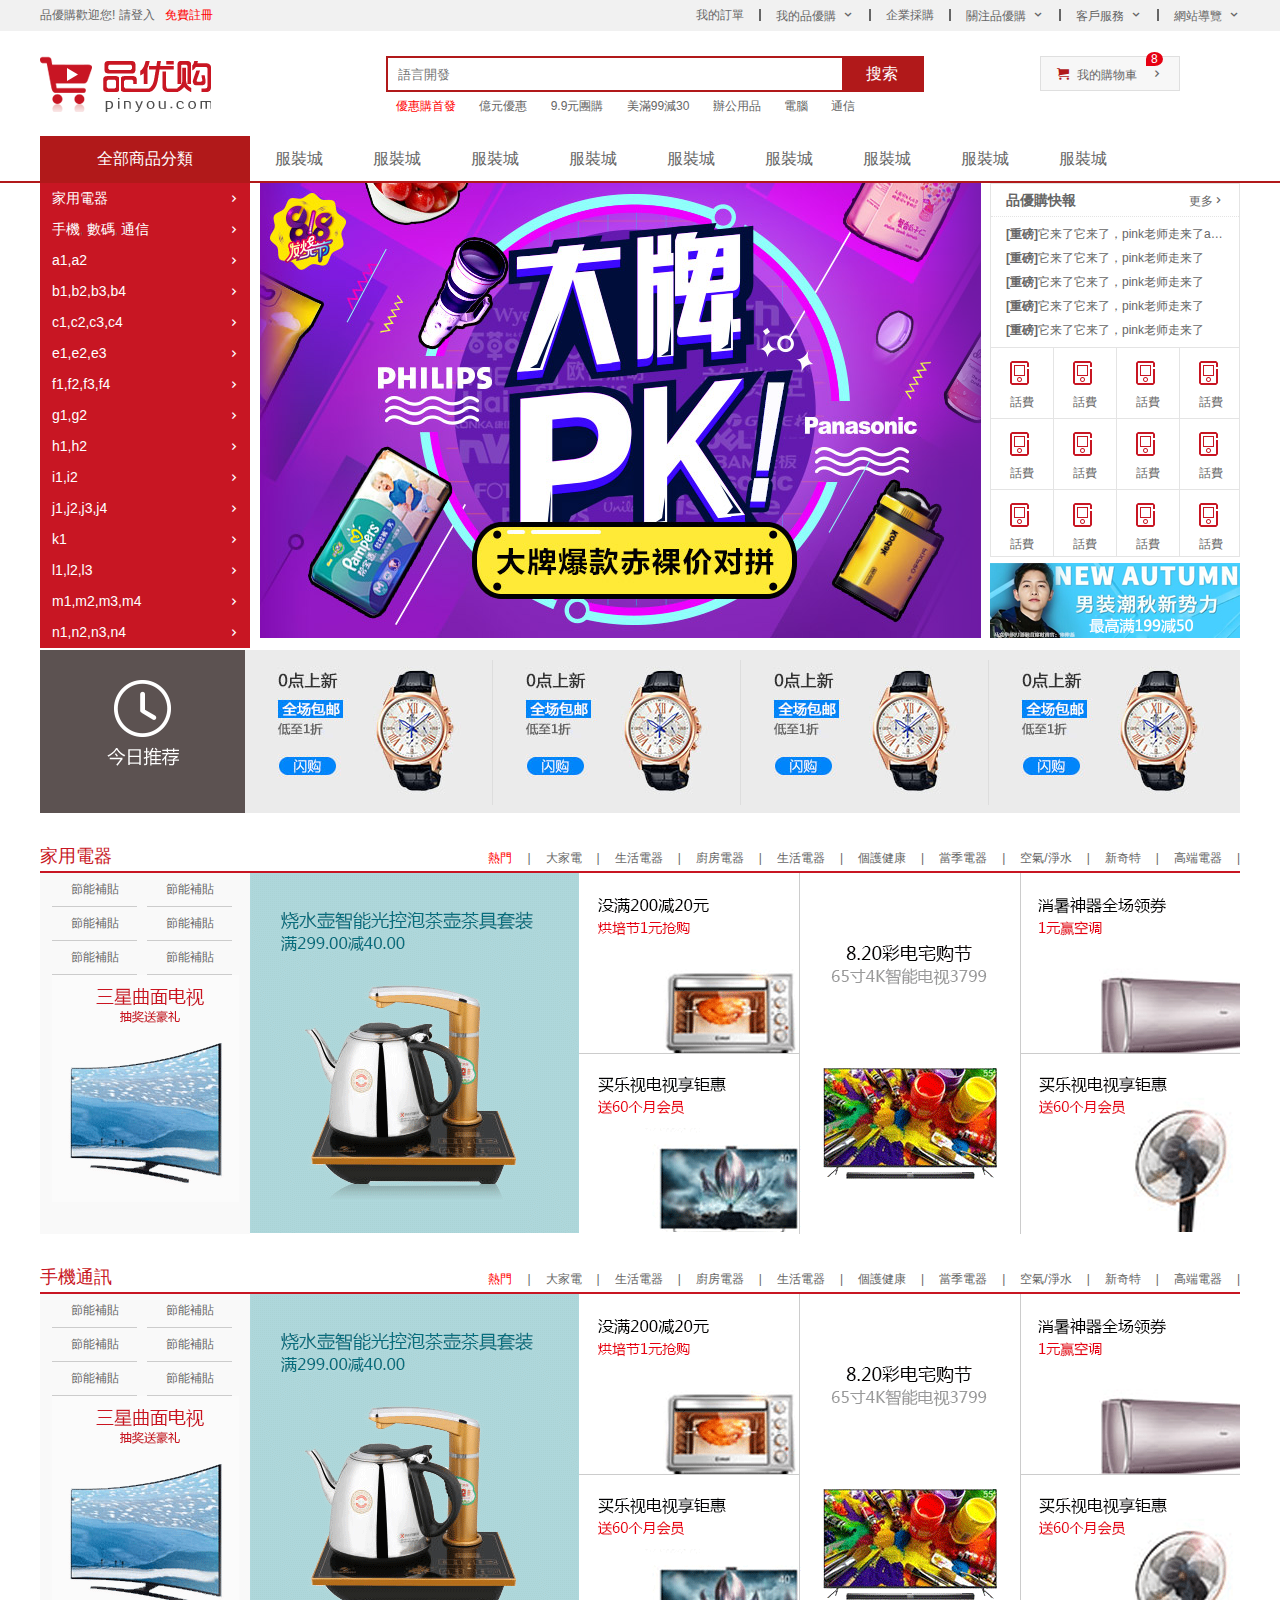
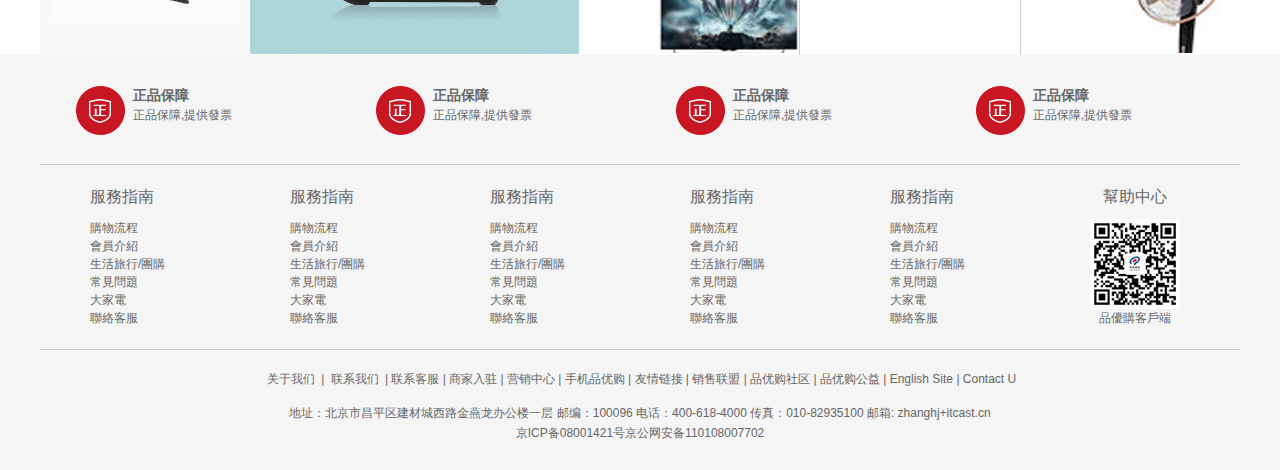
<file: index.html>
<!DOCTYPE html>
<html lang="en">

<head>
  <meta charset="UTF-8">
  <meta name="viewport" content="width=device-width, initial-scale=1.0">
  <title>品優購商城-綜合網購首選-正品低價,品質保障,配送及時,輕鬆購物</title>
  <meta name="description"
    content="品優購商城-專業的綜合網上購物商城,銷售家電,數碼通訊,電腦,家居百貨,服裝服飾,母嬰,圖書,食品等數萬個品質優質商品.便捷,誠信的服務,為您提供愉悅的網上購物體驗!" />
  <meta name="keywords" content="網上購物,網上商城,手機,筆記本,電腦,MP3,CD,VCD,DV,相機,數碼,配件,手表,存儲卡,京東" />
  <link rel="shortcut icon" href="未命名-1.fw.ico">
  <link rel="stylesheet" href="css/base.css">
  <link rel="stylesheet" href="css/common.css">
  <link rel="stylesheet" href="css/index.css">
</head>
<!-- www.bitbug.net/ -->

<body>
  <!-- 快捷導航  -->
  <section class="shortcut">
    <div class="w">
      <div class="fl">
        <ul>
          <li>品優購歡迎您!&nbsp;</li>
          <li>
            <a href="#">請登入</a> &nbsp;
            <a href="register.html" class="style_red">免費註冊</a>
          </li>
        </ul>
      </div>
      <div class="fr">
        <ul>
          <li>我的訂單</li>
          <li></li>
          <li class="arrow-icon">我的品優購</li>
          <li></li>
          <li>企業採購</li>
          <li></li>
          <li class="arrow-icon">關注品優購</li>
          <li></li>
          <li class="arrow-icon">客戶服務</li>
          <li></li>
          <li class="arrow-icon">網站導覽</li>
        </ul>
      </div>
    </div>
  </section>
  <!-- 頭部模塊 -->
  <header class="header w">
    <div class="logo">
      <h1>
        <a href="index.html" title="品優購商城">品優購商城</a>
      </h1>
    </div>
    <div class="search">
      <input type="search" name="" id="" placeholder="語言開發">
      <button>搜索</button>
    </div>
    <!-- 模塊製作 -->
    <div class="hotwords">
      <a href="" class="style_red">優惠購首發</a>
      <a href="">億元優惠</a>
      <a href="">9.9元團購</a>
      <a href="">美滿99減30</a>
      <a href="">辦公用品</a>
      <a href="">電腦</a>
      <a href="">通信</a>
    </div>
    <!-- 購物車模塊 -->
    <div class="shopcar">
      我的購物車
      <i class="count">8</i>
    </div>
  </header>
  <!-- nav模塊製作 -->
  <div class="nav">
    <div class="w">
      <div class="dropdown">
        <div class="dt">全部商品分類</div>
        <div class="dd">
          <ul>
            <li><a href="#">家用電器</a></li>
            <li>
              <a href="list.html">手機</a>,
              <a href="#">數碼</a>,
              <a href="#">通信</a>
            </li>
            <li><a href="#">a1,a2</a></li>
            <li><a href="#">b1,b2,b3,b4</a></li>
            <li><a href="#">c1,c2,c3,c4</a></li>
            <li><a href="#">e1,e2,e3</a></li>
            <li><a href="#">f1,f2,f3,f4</a></li>
            <li><a href="#">g1,g2</a></li>
            <li><a href="#">h1,h2</a></li>
            <li><a href="#">i1,i2</a></li>
            <li><a href="#">j1,j2,j3,j4</a></li>
            <li><a href="#">k1</a></li>
            <li><a href="#">l1,l2,l3</a></li>
            <li><a href="#">m1,m2,m3,m4</a></li>
            <li><a href="#">n1,n2,n3,n4</a></li>
          </ul>
        </div>
      </div>
      <div class="navitems">
        <ul>
          <li><a href="#">服裝城</a></li>
          <li><a href="#">服裝城</a></li>
          <li><a href="#">服裝城</a></li>
          <li><a href="#">服裝城</a></li>
          <li><a href="#">服裝城</a></li>
          <li><a href="#">服裝城</a></li>
          <li><a href="#">服裝城</a></li>
          <li><a href="#">服裝城</a></li>
          <li><a href="#">服裝城</a></li>
        </ul>
      </div>
    </div>
  </div>
  <!-- w模塊右邊快報 -->
  <div class="w">
    <div class="main">
      <div class="focus">
        <ul>
          <li><img src="upload/focus1.png" alt=""></li>
        </ul>
      </div>
      <div class="newsflash">
        <div class="news">
          <div class="news-hd">
            <h5>品優購快報</h5>
            <a href="#" class="more">更多</a>
          </div>
          <div class="news-bd">
            <ul>
              <li><a href="#"><strong>[重磅]</strong>它来了它来了，pink老师走来了aaaaaaaaaa</a></li>
              <li><a href="#"><strong>[重磅]</strong>它来了它来了，pink老师走来了</a></li>
              <li><a href="#"><strong>[重磅]</strong>它来了它来了，pink老师走来了</a></li>
              <li><a href="#"><strong>[重磅]</strong>它来了它来了，pink老师走来了</a></li>
              <li><a href="#"><strong>[重磅]</strong>它来了它来了，pink老师走来了</a></li>
            </ul>
          </div>
        </div>
        <div class="lifeservice">
          <ul>
            <li>
              <i></i>
              <p>話費</p>
            </li>
            <li>
              <i></i>
              <p>話費</p>
            </li>
            <li>
              <i></i>
              <p>話費</p>
            </li>
            <li>
              <i></i>
              <p>話費</p>
            </li>
            <li>
              <i></i>
              <p>話費</p>
            </li>
            <li>
              <i></i>
              <p>話費</p>
            </li>
            <li>
              <i></i>
              <p>話費</p>
            </li>
            <li>
              <i></i>
              <p>話費</p>
            </li>
            <li>
              <i></i>
              <p>話費</p>
            </li>
            <li>
              <i></i>
              <p>話費</p>
            </li>
            <li>
              <i></i>
              <p>話費</p>
            </li>
            <li>
              <i></i>
              <p>話費</p>
            </li>
          </ul>
        </div>
        <div class="bargain">
          <img src="upload/bargain.png" alt="">
        </div>
      </div>
    </div>
  </div>
  <!-- 推薦模塊 -->
  <div class="w recom">
    <div class="recom_hd"><img src="imgs/recom.png" alt=""></div>
    <div class="recom_bd">
      <ul>
        <li><img src="upload/recom_03.jpg" alt=""></li>
        <li><img src="upload/recom_03.jpg" alt=""></li>
        <li><img src="upload/recom_03.jpg" alt=""></li>
        <li><img src="upload/recom_03.jpg" alt=""></li>
      </ul>
    </div>
  </div>
  <!-- A4樓層區域模塊 -->
  <div class="floor">
    <!-- 1F家電 -->
    <div class="w jiadian">
      <div class="box_hd">
        <h3>家用電器</h3>
        <div class="tab_list">
          <ul>
            <li><a href="#" class="style_red">熱門</a>|</li>
            <li><a href="#">大家電</a>|</li>
            <li><a href="#">生活電器</a>|</li>
            <li><a href="#">廚房電器</a>|</li>
            <li><a href="#">生活電器</a>|</li>
            <li><a href="#">個護健康</a>|</li>
            <li><a href="#">當季電器</a>|</li>
            <li><a href="#">空氣/淨水</a>|</li>
            <li><a href="#">新奇特</a>|</li>
            <li><a href="#">高端電器</a>|</li>
          </ul>
        </div>
      </div>
      <div class="box_bd">
        <div class="tab_content">
          <div class="tab_list_item">
            <div class="col_210">
              <ul>
                <li><a href="#">節能補貼</a></li>
                <li><a href="#">節能補貼</a></li>
                <li><a href="#">節能補貼</a></li>
                <li><a href="#">節能補貼</a></li>
                <li><a href="#">節能補貼</a></li>
                <li><a href="#">節能補貼</a></li>
              </ul>
              <a href="#">
                <img src="upload/floor-1-1.png" alt="">
              </a>
            </div>
            <div class="col_329">
              <a href="#">
                <img src="upload/floor-1-b01.png" alt="">
              </a>
            </div>
            <div class="col_221">
              <a href="#" class="bb">
                <img src="upload/floor-1-2.png" alt="">
              </a>
              <a href="#">
                <img src="upload/floor-1-3.png" alt="">
              </a>
            </div>
            <div class="col_221">
              <a href="#">
                <img src="upload/floor-1-4.png" alt="">
              </a>
            </div>
            <div class="col_219">
              <a href="#" class="bb">
                <img src="upload/floor-1-5.png" alt="">
              </a>
              <a href="#">
                <img src="upload/floor-1-6.png" alt="">
              </a>
            </div>
          </div>
        </div>
      </div>
    </div>
    <!-- 2F通訊 -->
    <div class="w shouji">
      <div class="box_hd">
        <h3>手機通訊</h3>
        <div class="tab_list">
          <ul>
            <li><a href="#" class="style_red">熱門</a>|</li>
            <li><a href="#">大家電</a>|</li>
            <li><a href="#">生活電器</a>|</li>
            <li><a href="#">廚房電器</a>|</li>
            <li><a href="#">生活電器</a>|</li>
            <li><a href="#">個護健康</a>|</li>
            <li><a href="#">當季電器</a>|</li>
            <li><a href="#">空氣/淨水</a>|</li>
            <li><a href="#">新奇特</a>|</li>
            <li><a href="#">高端電器</a>|</li>
          </ul>
        </div>
      </div>
      <div class="box_bd">
        <div class="tab_content">
          <div class="tab_list_item">
            <div class="col_210">
              <ul>
                <li><a href="#">節能補貼</a></li>
                <li><a href="#">節能補貼</a></li>
                <li><a href="#">節能補貼</a></li>
                <li><a href="#">節能補貼</a></li>
                <li><a href="#">節能補貼</a></li>
                <li><a href="#">節能補貼</a></li>
              </ul>
              <a href="#">
                <img src="upload/floor-1-1.png" alt="">
              </a>
            </div>
            <div class="col_329">
              <a href="#">
                <img src="upload/floor-1-b01.png" alt="">
              </a>
            </div>
            <div class="col_221">
              <a href="#" class="bb">
                <img src="upload/floor-1-2.png" alt="">
              </a>
              <a href="#">
                <img src="upload/floor-1-3.png" alt="">
              </a>
            </div>
            <div class="col_221">
              <a href="#">
                <img src="upload/floor-1-4.png" alt="">
              </a>
            </div>
            <div class="col_219">
              <a href="#" class="bb">
                <img src="upload/floor-1-5.png" alt="">
              </a>
              <a href="#">
                <img src="upload/floor-1-6.png" alt="">
              </a>
            </div>
          </div>
        </div>
      </div>
    </div>
  </div>
  <!-- 底部模塊 -->
  <footer class="footer">
    <div class="w">
      <div class="mod_service">
        <ul>
          <li>
            <h5></h5>
            <div class="service_txt">
              <h4>正品保障</h4>
              <p>正品保障,提供發票</p>
            </div>
          </li>
          <li>
            <h5></h5>
            <div class="service_txt">
              <h4>正品保障</h4>
              <p>正品保障,提供發票</p>
            </div>
          </li>
          <li>
            <h5></h5>
            <div class="service_txt">
              <h4>正品保障</h4>
              <p>正品保障,提供發票</p>
            </div>
          </li>
          <li>
            <h5></h5>
            <div class="service_txt">
              <h4>正品保障</h4>
              <p>正品保障,提供發票</p>
            </div>
          </li>
        </ul>
      </div>

      <div class="mod_help">
        <dl>
          <dt>服務指南</dt>
          <dd><a href="#">購物流程</a></dd>
          <dd><a href="#">會員介紹</a></dd>
          <dd><a href="#">生活旅行/團購</a></dd>
          <dd><a href="#">常見問題</a></dd>
          <dd><a href="#">大家電</a></dd>
          <dd><a href="#">聯絡客服</a></dd>
        </dl>
        <dl>
          <dt>服務指南</dt>
          <dd><a href="#">購物流程</a></dd>
          <dd><a href="#">會員介紹</a></dd>
          <dd><a href="#">生活旅行/團購</a></dd>
          <dd><a href="#">常見問題</a></dd>
          <dd><a href="#">大家電</a></dd>
          <dd><a href="#">聯絡客服</a></dd>
        </dl>
        <dl>
          <dt>服務指南</dt>
          <dd><a href="#">購物流程</a></dd>
          <dd><a href="#">會員介紹</a></dd>
          <dd><a href="#">生活旅行/團購</a></dd>
          <dd><a href="#">常見問題</a></dd>
          <dd><a href="#">大家電</a></dd>
          <dd><a href="#">聯絡客服</a></dd>
        </dl>
        <dl>
          <dt>服務指南</dt>
          <dd><a href="#">購物流程</a></dd>
          <dd><a href="#">會員介紹</a></dd>
          <dd><a href="#">生活旅行/團購</a></dd>
          <dd><a href="#">常見問題</a></dd>
          <dd><a href="#">大家電</a></dd>
          <dd><a href="#">聯絡客服</a></dd>
        </dl>
        <dl>
          <dt>服務指南</dt>
          <dd><a href="#">購物流程</a></dd>
          <dd><a href="#">會員介紹</a></dd>
          <dd><a href="#">生活旅行/團購</a></dd>
          <dd><a href="#">常見問題</a></dd>
          <dd><a href="#">大家電</a></dd>
          <dd><a href="#">聯絡客服</a></dd>
        </dl>
        <dl>
          <dt>幫助中心</dt>
          <dd>
            <img src="imgs/wx_cz.jpg" alt="">
            品優購客戶端
          </dd>
        </dl>
      </div>

      <div class="mod_copyright">
        <div class="links">
          <a href="#">关于我们</a> | <a href="#">联系我们</a> | 联系客服 | 商家入驻 | 营销中心 | 手机品优购 | 友情链接 | 销售联盟 | 品优购社区 | 品优购公益 |
          English Site | Contact U

        </div>
        <div class="copyright">
          地址：北京市昌平区建材城西路金燕龙办公楼一层 邮编：100096 电话：400-618-4000 传真：010-82935100 邮箱: zhanghj+itcast.cn <br />
          京ICP备08001421号京公网安备110108007702
        </div>
      </div>
    </div>
  </footer>
</body>

</html>
</file>
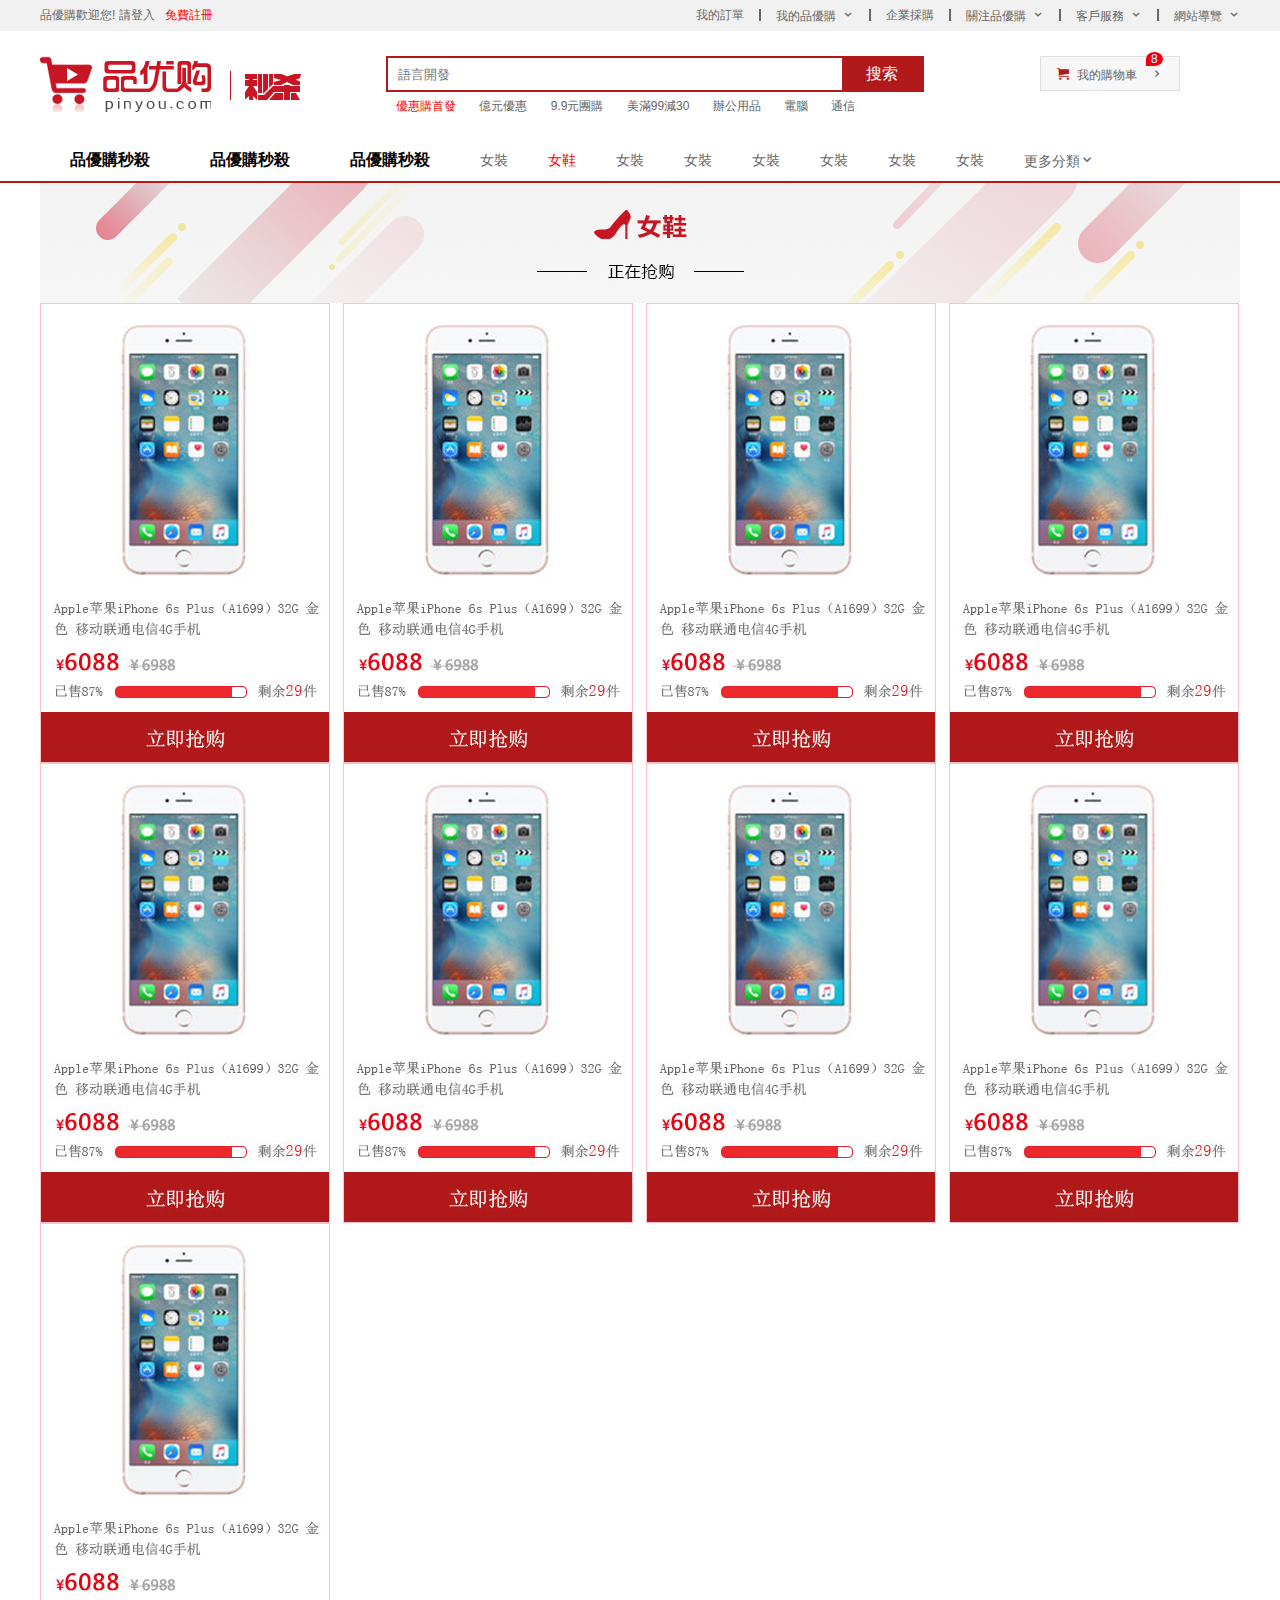
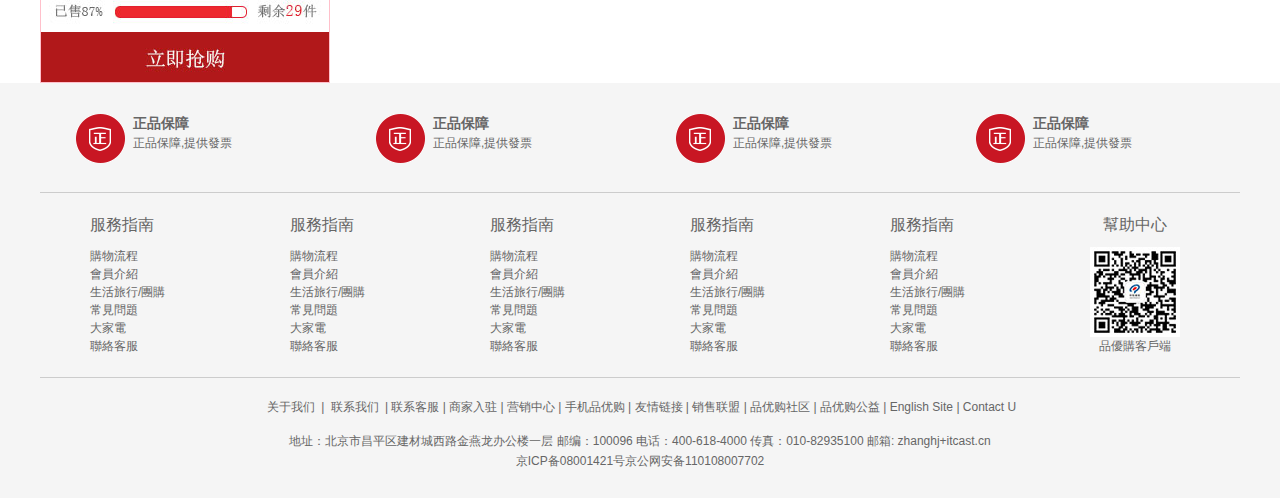
<file: list.html>
<!DOCTYPE html>
<html lang="en">

<head>
  <meta charset="UTF-8">
  <meta name="viewport" content="width=device-width, initial-scale=1.0">
  <title>列表頁-綜合網購首選-正品低價,品質保障,配送及時,輕鬆購物</title>
  <meta name="description"
    content="品優購商城-專業的綜合網上購物商城,銷售家電,數碼通訊,電腦,家居百貨,服裝服飾,母嬰,圖書,食品等數萬個品質優質商品.便捷,誠信的服務,為您提供愉悅的網上購物體驗!" />
  <meta name="keywords" content="網上購物,網上商城,手機,筆記本,電腦,MP3,CD,VCD,DV,相機,數碼,配件,手表,存儲卡,京東" />
  <link rel="shortcut icon" href="未命名-1.fw.ico">
  <link rel="stylesheet" href="css/base.css">
  <link rel="stylesheet" href="css/common.css">
  <link rel="stylesheet" href="css/list.css">
  <!-- <link rel="stylesheet" href="css/common.css"> -->
</head>

<body>
  <!-- 快捷導航  -->
  <section class="shortcut">
    <div class="w">
      <div class="fl">
        <ul>
          <li>品優購歡迎您!&nbsp;</li>
          <li>
            <a href="#">請登入</a> &nbsp;
            <a href="register.html" class="style_red">免費註冊</a>
          </li>
        </ul>
      </div>
      <div class="fr">
        <ul>
          <li>我的訂單</li>
          <li></li>
          <li class="arrow-icon">我的品優購</li>
          <li></li>
          <li>企業採購</li>
          <li></li>
          <li class="arrow-icon">關注品優購</li>
          <li></li>
          <li class="arrow-icon">客戶服務</li>
          <li></li>
          <li class="arrow-icon">網站導覽</li>
        </ul>
      </div>
    </div>
  </section>
  <!-- 頭部模塊 -->
  <header class="header w">
    <div class="logo">
      <h1>
        <a href="index.html" title="品優購商城">品優購商城</a>
      </h1>
    </div>
    <!-- 秒殺 -->
    <div class="sk"><img src="imgs/sk.png" alt=""></div>
    <div class="search">
      <input type="search" name="" id="" placeholder="語言開發">
      <button>搜索</button>
    </div>
    <!-- 模塊製作 -->
    <div class="hotwords">
      <a href="" class="style_red">優惠購首發</a>
      <a href="">億元優惠</a>
      <a href="">9.9元團購</a>
      <a href="">美滿99減30</a>
      <a href="">辦公用品</a>
      <a href="">電腦</a>
      <a href="">通信</a>
    </div>
    <!-- 購物車模塊 -->
    <div class="shopcar">
      我的購物車
      <i class="count">8</i>
    </div>
  </header>
  <!-- nav模塊製作 -->
  <div class="nav">
    <div class="w">
      <div class="sk_list">
        <ul>
          <li><a href="#">品優購秒殺</a></li>
          <li><a href="#">品優購秒殺</a></li>
          <li><a href="#">品優購秒殺</a></li>
        </ul>
      </div>
      <div class="sk_con">
        <ul>
          <li><a href="#">女裝</a></li>
          <li><a href="#" class="style_red">女鞋</a></li>
          <li><a href="#">女裝</a></li>
          <li><a href="#">女裝</a></li>
          <li><a href="#">女裝</a></li>
          <li><a href="#">女裝</a></li>
          <li><a href="#">女裝</a></li>
          <li><a href="#">女裝</a></li>
          <li><a href="#">更多分類</a></li>
        </ul>
      </div>
    </div>
  </div>
  <!-- 列表主體 -->
  <div class="w sk_container">
    <div class="sk_hd"><img src="upload/bg_03.png" alt=""></div>
    <!-- <div class="sk_bd"><img src="../upload/list.jpg" alt=""></div> 290 460-->
    <div class="sk_bd">
      <ul class="clearfix">
        <li><img src="upload/list.jpg" alt=""></li>
        <li><img src="upload/list.jpg" alt=""></li>
        <li><img src="upload/list.jpg" alt=""></li>
        <li><img src="upload/list.jpg" alt=""></li>
        <li><img src="upload/list.jpg" alt=""></li>
        <li><img src="upload/list.jpg" alt=""></li>
        <li><img src="upload/list.jpg" alt=""></li>
        <li><img src="upload/list.jpg" alt=""></li>
        <li><img src="upload/list.jpg" alt=""></li>
      </ul>
    </div>
  </div>

  <!-- 底部模塊 -->
  <footer class="footer">
    <div class="w">
      <div class="mod_service">
        <ul>
          <li>
            <h5></h5>
            <div class="service_txt">
              <h4>正品保障</h4>
              <p>正品保障,提供發票</p>
            </div>
          </li>
          <li>
            <h5></h5>
            <div class="service_txt">
              <h4>正品保障</h4>
              <p>正品保障,提供發票</p>
            </div>
          </li>
          <li>
            <h5></h5>
            <div class="service_txt">
              <h4>正品保障</h4>
              <p>正品保障,提供發票</p>
            </div>
          </li>
          <li>
            <h5></h5>
            <div class="service_txt">
              <h4>正品保障</h4>
              <p>正品保障,提供發票</p>
            </div>
          </li>
        </ul>
      </div>

      <div class="mod_help">
        <dl>
          <dt>服務指南</dt>
          <dd><a href="#">購物流程</a></dd>
          <dd><a href="#">會員介紹</a></dd>
          <dd><a href="#">生活旅行/團購</a></dd>
          <dd><a href="#">常見問題</a></dd>
          <dd><a href="#">大家電</a></dd>
          <dd><a href="#">聯絡客服</a></dd>
        </dl>
        <dl>
          <dt>服務指南</dt>
          <dd><a href="#">購物流程</a></dd>
          <dd><a href="#">會員介紹</a></dd>
          <dd><a href="#">生活旅行/團購</a></dd>
          <dd><a href="#">常見問題</a></dd>
          <dd><a href="#">大家電</a></dd>
          <dd><a href="#">聯絡客服</a></dd>
        </dl>
        <dl>
          <dt>服務指南</dt>
          <dd><a href="#">購物流程</a></dd>
          <dd><a href="#">會員介紹</a></dd>
          <dd><a href="#">生活旅行/團購</a></dd>
          <dd><a href="#">常見問題</a></dd>
          <dd><a href="#">大家電</a></dd>
          <dd><a href="#">聯絡客服</a></dd>
        </dl>
        <dl>
          <dt>服務指南</dt>
          <dd><a href="#">購物流程</a></dd>
          <dd><a href="#">會員介紹</a></dd>
          <dd><a href="#">生活旅行/團購</a></dd>
          <dd><a href="#">常見問題</a></dd>
          <dd><a href="#">大家電</a></dd>
          <dd><a href="#">聯絡客服</a></dd>
        </dl>
        <dl>
          <dt>服務指南</dt>
          <dd><a href="#">購物流程</a></dd>
          <dd><a href="#">會員介紹</a></dd>
          <dd><a href="#">生活旅行/團購</a></dd>
          <dd><a href="#">常見問題</a></dd>
          <dd><a href="#">大家電</a></dd>
          <dd><a href="#">聯絡客服</a></dd>
        </dl>
        <dl>
          <dt>幫助中心</dt>
          <dd>
            <img src="imgs/wx_cz.jpg" alt="">
            品優購客戶端
          </dd>
        </dl>
      </div>

      <div class="mod_copyright">
        <div class="links">
          <a href="#">关于我们</a> | <a href="#">联系我们</a> | 联系客服 | 商家入驻 | 营销中心 | 手机品优购 | 友情链接 | 销售联盟 | 品优购社区 | 品优购公益 |
          English Site | Contact U

        </div>
        <div class="copyright">
          地址：北京市昌平区建材城西路金燕龙办公楼一层 邮编：100096 电话：400-618-4000 传真：010-82935100 邮箱: zhanghj+itcast.cn <br />
          京ICP备08001421号京公网安备110108007702
        </div>
      </div>
    </div>
  </footer>
</body>

</html>
</file>
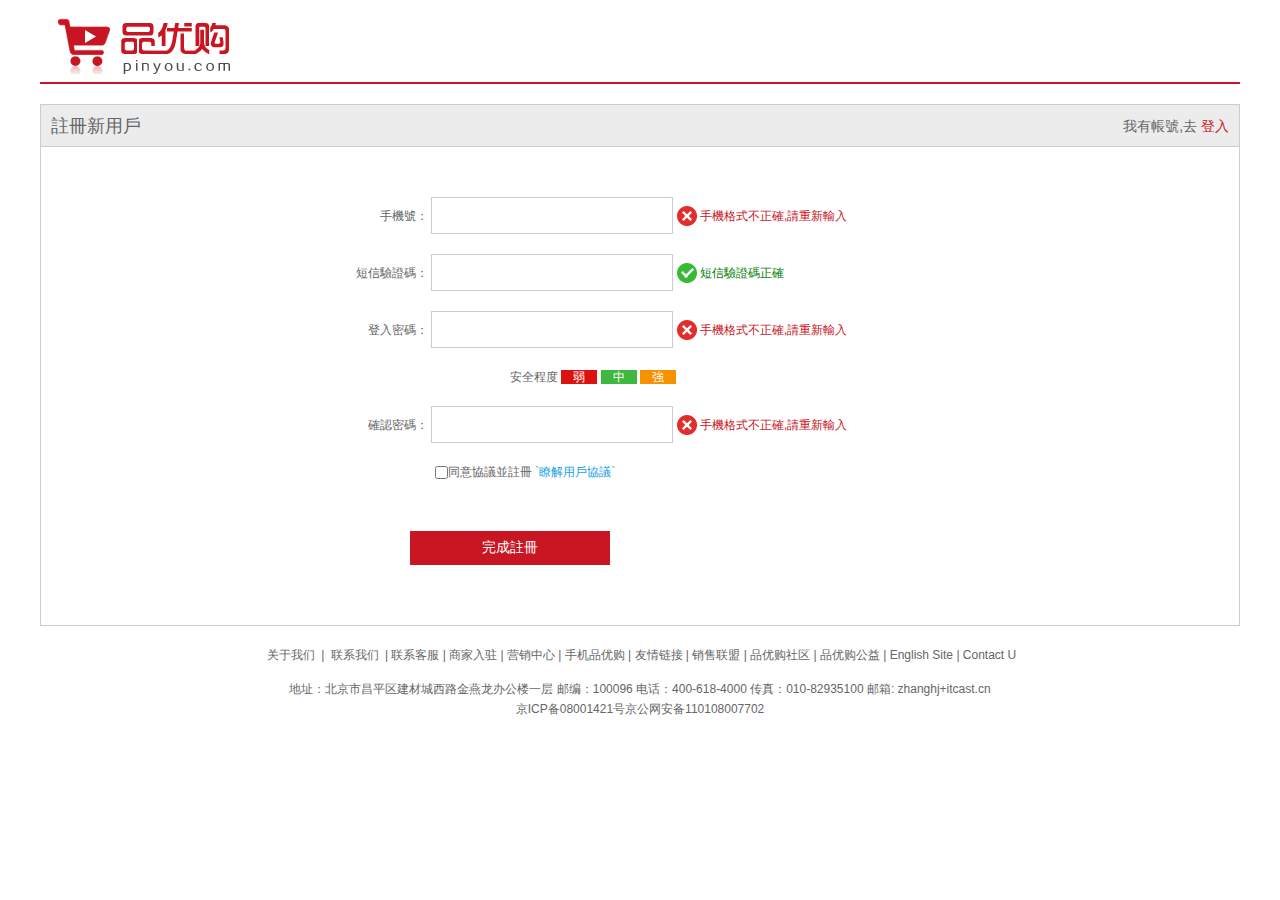
<file: register.html>
<!DOCTYPE html>
<html lang="en">

<head>
  <meta charset="UTF-8">
  <meta name="viewport" content="width=device-width, initial-scale=1.0">
  <title>個人註冊</title>
  <link rel="shortcut icon" href="未命名-1.fw.ico">
  <link rel="stylesheet" href="css/base.css">
  <link rel="stylesheet" href="css/register.css">
</head>

<body>
  <div class="w">
    <header>
      <div class="logo">
        <a href="index.html"><img src="imgs/logo.png" alt=""></a>
      </div>
    </header>
    <div class="registerarea">
      <h3>註冊新用戶
        <div class="login">我有帳號,去
          <a href="#">登入</a>
        </div>
      </h3>
      <div class="reg_form">
        <form action="">
          <ul>
            <li>
              <label for="">手機號：</label>
              <input type="text" class="inp1">
              <span class="error">
                <i class="error_icon"></i>
                手機格式不正確,請重新輸入
              </span>
            </li>
            <li>
              <label for="">短信驗證碼：</label>
              <input type="text" class="inp1">
              <span class="success">
                <i class="success_icon"></i>
                短信驗證碼正確
              </span>
            </li>
            <li>
              <label for="">登入密碼：</label>
              <input type="password" class="inp1">
              <span class="error">
                <i class="error_icon"></i>
                手機格式不正確,請重新輸入
              </span>
            </li>
            <li class="safe">安全程度
              <em class="s1">弱</em>
              <em class="s2">中</em>
              <em class="s3">強</em>
            </li>
            <li>
              <label for="">確認密碼：</label>
              <input type="password" class="inp1">
              <span class="error">
                <i class="error_icon"></i>
                手機格式不正確,請重新輸入
              </span>
            </li>
            <li class="agree"><input type="checkbox" name="" id="">同意協議並註冊
              <a href="#">`瞭解用戶協議`</a>
            </li>
            <li>
              <input type="submit" value="完成註冊" class="btn">
            </li>
          </ul>
        </form>
      </div>
    </div>
    <footer>
      <div class="mod_copyright">
        <div class="links">
          <a href="#">关于我们</a> | <a href="#">联系我们</a> | 联系客服 | 商家入驻 | 营销中心 | 手机品优购 | 友情链接 | 销售联盟 | 品优购社区 | 品优购公益 |
          English Site | Contact U

        </div>
        <div class="copyright">
          地址：北京市昌平区建材城西路金燕龙办公楼一层 邮编：100096 电话：400-618-4000 传真：010-82935100 邮箱: zhanghj+itcast.cn <br />
          京ICP备08001421号京公网安备110108007702
        </div>
      </div>
    </footer>
  </div>
</body>

</html>
</file>
<file: css/base.css>
/* 把我们所有标签的内外边距清零 */
* {
    margin: 0;
    padding: 0;
    box-sizing: border-box;
}

/* em 和 i 斜体的文字不倾斜 */
em,
i {
    font-style: normal
}

/* 去掉li 的小圆点 */
li {
    list-style: none
}

img {
    /* border 0 照顾低版本浏览器 如果 图片外面包含了链接会有边框的问题 */
    border: 0;
    /* 取消图片底侧有空白缝隙的问题 */
    vertical-align: middle
}

button {
    /* 当我们鼠标经过button 按钮的时候，鼠标变成小手 */
    cursor: pointer
}

a {
    color: #666;
    text-decoration: none
}

a:hover {
    color: #c81623
}

button,
input {
    /* "\5B8B\4F53" 就是宋体的意思 这样浏览器兼容性比较好 */
    font-family: Microsoft YaHei, Heiti SC, tahoma, arial, Hiragino Sans GB, "\5B8B\4F53", sans-serif;
    border: 0;
    outline: none;
}

body {
    /* CSS3 抗锯齿形 让文字显示的更加清晰 */
    -webkit-font-smoothing: antialiased;
    background-color: #fff;
    font: 12px/1.5 Microsoft YaHei, Heiti SC, tahoma, arial, Hiragino Sans GB, "\5B8B\4F53", sans-serif;
    color: #666
}

.hide,
.none {
    display: none
}

/* 清除浮动 */
.clearfix:after {
    visibility: hidden;
    clear: both;
    display: block;
    content: ".";
    height: 0
}

.clearfix {
    zoom: 1
}
</file>
<file: css/common.css>
/* 聲明字體圖標 */
@font-face {
    font-family: 'icomoon';
    src: url('../fonts/icomoon.eot?tomleg');
    src: url('../fonts/icomoon.eot?tomleg#iefix') format('embedded-opentype'),
        url('../fonts/icomoon.ttf?tomleg') format('truetype'),
        url('../fonts/icomoon.woff?tomleg') format('woff'),
        url('../fonts/icomoon.svg?tomleg#icomoon') format('svg');
    font-weight: normal;
    font-style: normal;
    font-display: block;
}

/* 版心 */
.w {
    width: 1200px;
    margin: 0 auto;
}

.fl {
    float: left;
}

.fr {
    float: right;
}

.style_red {
    color: red;
}

/* 快捷導航模塊 */
.shortcut {
    height: 31px;
    line-height: 31px;
    background-color: #f1f1f1;
}

.shortcut ul li {
    float: left;
}

.shortcut .fr ul li:nth-child(2n) {
    width: 1px;
    height: 12px;
    border: 1px solid #666;
    margin: 9px 15px;
}

.arrow-icon::after {
    content: '\e91e';
    font-family: 'icomoon';
    margin-left: 6px;
}

/* 頭部 */
.header {
    position: relative;
    height: 105px;
    /* background-color: pink; */
}

.logo {
    position: absolute;
    top: 25px;
    width: 171px;
    height: 61px;
    /* background-color: skyblue; */
}

.logo a {
    display: block;
    width: 171px;
    height: 61px;
    background: url(../imgs/logo.png) no-repeat;
    font-size: 0;
}

/* 搜索框 */
.search {
    position: absolute;
    left: 346px;
    top: 25px;
    width: 538px;
    height: 36px;
    border: 2px solid #b1191a;
}

.search input {
    float: left;
    width: 454px;
    height: 32px;
    padding-left: 10px;
}

.search button {
    float: left;
    height: 32px;
    width: 80px;
    color: #fff;
    font-size: 16px;
    background-color: #b1191a;
}

.hotwords {
    position: absolute;
    left: 346px;
    top: 66px;
}

.hotwords a {
    margin: 0 10px;
}

.shopcar {
    position: absolute;
    top: 25px;
    right: 60px;
    width: 140px;
    height: 35px;
    line-height: 35px;
    text-align: center;
    border: 1px solid #dfdfdf;
    background-color: #f7f7f7;
}

.shopcar::before {
    content: '\e93a';
    font-family: 'icomoon';
    margin-right: 5px;
    font-size: 12px;
    color: #b1191a;
}

.shopcar::after {
    content: '\e920';
    font-family: 'icomoon';
    margin-left: 10px;
}

.count {
    position: absolute;
    height: 14px;
    top: -5px;
    left: 105px;
    color: #fff;
    line-height: 14px;
    background-color: #e60012;
    padding: 0 5px;
    border-radius: 50% 50% 50% 0;

}

.nav {
    height: 47px;
    border-bottom: 2px solid #b1191a;
}

.nav .dropdown {
    float: left;
    width: 210px;
    height: 45px;
    background-color: #b1191a;
}

.nav .navitems {
    float: left;
}

.dropdown .dt {
    width: 100%;
    height: 100%;
    color: #fff;
    text-align: center;
    line-height: 45px;
    font-size: 16px;
}

.dropdown .dd {
    /* display: none; */
    height: 465px;
    width: 210px;
    background-color: #c81623;
    margin-top: 2px;
}


.dropdown .dd ul li {
    position: relative;
    height: 31px;
    line-height: 31px;
    margin-left: 2px;
    padding-left: 10px;
}

.dropdown .dd ul li:hover {
    background-color: #fff;
}

.dropdown .dd ul li a {
    font-size: 14px;
    color: #fff;
}

.dropdown .dd ul li:hover a {
    /* background-color: #fff; */
    color: #c81623;
}

.dropdown .dd ul li::after {
    position: absolute;
    top: 1px;
    right: 10px;
    font-family: 'icomoon';
    content: '\e920';
    color: #fff;

}

.navitems li {
    float: left;
}

.navitems li a {
    display: block;
    height: 45px;
    line-height: 45px;
    font-size: 16px;
    padding: 0 25px;
}

/* 底部模塊 */
.footer {
    height: 415px;
    background-color: #f5f5f5;
    padding-top: 30px;
}

.mod_service {
    height: 80px;
    border-bottom: 1px solid #ccc;
}

.mod_service ul li {
    float: left;
    width: 300px;
    height: 50px;
    /* background-color: pink; */
    padding-left: 35px;
}

.mod_service ul li h5 {
    float: left;
    width: 50px;
    height: 50px;
    background: url(../imgs/icons.png) no-repeat -252px -2px;
    margin-right: 8px;
}

.mod_service ul li h5 img {
    position: relative;
    top: -3px;
    left: -252px;
}


.service_txt h4 {
    font-size: 14px;
}

.service_txt p {
    font-size: 12px;
}

.mod_help {
    height: 185px;
    border-bottom: 1px solid #ccc;
    padding-top: 20px;
    padding-left: 50px;
}


.mod_help dl {
    float: left;
    width: 200px;
}

.mod_help dl:last-child {
    width: 90px;
    text-align: center;
}

.mod_help dl dt {
    font-size: 16px;
    margin-bottom: 10px;
}


.mod_copyright {
    /* align-items: center; */
    text-align: center;
    padding-top: 20px;
}

.links {
    margin-bottom: 15px;
}

.links a {
    margin: 0 3px;
}

.copyright {
    line-height: 20px;
}
</file>
<file: css/index.css>
/* @font-face {
  font-family: 'icomoon';
  src: url('../fonts/icomoon.eot?tomleg');
  src: url('../fonts/icomoon.eot?tomleg#iefix') format('embedded-opentype'),
    url('../fonts/icomoon.ttf?tomleg') format('truetype'),
    url('../fonts/icomoon.woff?tomleg') format('woff'),
    url('../fonts/icomoon.svg?tomleg#icomoon') format('svg');
  font-weight: normal;
  font-style: normal;
  font-display: block;
} */

.main {
  width: 980px;
  height: 455px;
  margin-left: 220px;
}

.main .focus {
  float: left;
  width: 721px;
  height: 455px;
  background-color: purple;
}

.newsflash {
  float: right;
  width: 250px;
  height: 455px;
  /* background-color: skyblue; */
}

.news {
  height: 165px;
  /* background-color: pink; */
  border: 1px solid #e4e4e4;
}

.news-hd {
  height: 33px;
  line-height: 33px;
  border-bottom: 1px dotted #e4e4e4;
  padding: 0 15px;
}

.news-hd h5 {
  float: left;
  font-size: 14px;
}

.news-hd .more {
  float: right;
}

.news-hd .more::after {
  font-family: 'icomoon';
  content: '\e920';
  font-size: 11px;
}

/*  */
.news-bd {
  padding: 5px 15px 0;
}

.news-bd ul li {
  height: 24px;
  line-height: 24px;
  overflow: hidden;
  white-space: nowrap;
  text-overflow: ellipsis;
}



.lifeservice {
  height: 209px;
  /* background-color: purple; */
  border: 1px solid #e4e4e4;
  border-top: 0;
  overflow: hidden;
}

.lifeservice ul {
  width: 252px;
}

.lifeservice ul li {
  float: left;
  width: 63px;
  height: 71px;
  border-right: 1px solid #e4e4e4;
  border-bottom: 1px solid #e4e4e4;
  text-align: center;

}

.lifeservice ul li i {
  display: inline-block;
  width: 24px;
  height: 28px;
  margin-top: 12px;
  background: url(../imgs/icons.png) no-repeat -19px -15px;
}

.bargain {
  margin-top: 6px;
}

/* 推薦模塊  */
.recom {
  height: 163px;
  background-color: #ebebeb;
  margin-top: 12px;
}

.recom_hd {
  float: left;
  height: 163px;
  width: 205px;
  text-align: center;
  padding-top: 30px;
  background-color: #5c5251;
  /* line-height: 163px; */
  /* background: url(../imgs/recom.png) no-repeat; */
}

.recom_bd {
  float: left;
}


.recom_bd ul li {
  position: relative;
  float: left;
}

.recom ul li img {
  width: 248px;
  height: 163px;
}

.recom_bd ul li:nth-child(-n+3):after {
  content: '';
  position: absolute;
  right: 0;
  top: 10px;
  width: 1px;
  height: 145px;
  background-color: #ddd;
}


.box_hd {
  height: 30px;
  border-bottom: 2px solid #c81623;
}

.box_hd h3 {
  float: left;
  font-size: 18px;
  color: #c81623;
  font-weight: 400;
}

.tab_list {
  float: right;
  line-height: 30px;
}

.tab_list ul li {
  float: left;
}

.tab_list ul li a {
  margin: 0 15px;
}

.floor .w {
  margin-top: 30px;
}

/* A4樓層區域模塊 */
.box_bd {
  height: 361px;
  /* background-color: pink; */
}

.tab_list_item>div {
  float: left;
  height: 361px;
}

.col_210 {
  width: 210px;
  background-color: #f9f9f9;
  text-align: center;
}

.col_210 ul li {
  float: left;
  width: 85px;
  height: 34px;
  border-bottom: 1px solid #ccc;
  text-align: center;
  line-height: 33px;
  margin-right: 10px;
}

.col_210 ul {
  padding-left: 12px;
  /* text-align: center; */
  /* borb */
}

.col_329 {
  width: 329px;
}

.col_221 {
  width: 221px;
  border-right: 1px solid #ccc;
}

.col_219 {
  width: 219px;
}

.tab_list_item .bb {
  display: block;
  border-bottom: 1px solid #ccc;
}
</file>
<file: css/list.css>
.sk {
  position: absolute;
  left: 190px;
  top: 40px;
  border-left: 1px solid #c81523;
  padding: 3px 0 0 14px;
}

.sk_list {
  float: left;
}

.sk_list ul li {
  float: left;
}

.sk_list ul li a {
  display: block;
  line-height: 47px;
  padding: 0 30px;
  font-size: 16px;
  font-weight: 700;
  color: #000;
}

.sk_con {
  float: left;
}

.sk_con ul li {
  float: left;
}


.sk_con ul li a {
  display: block;
  line-height: 49px;
  padding: 0 20px;
  font-size: 14px;
}

.sk_con ul li:last-child a::after {
  content: '\e91e';
  font-family: 'icomoon';
}

.nav {
  overflow: hidden;
}

/* .sk_bd ul li */

.sk_bd ul li {
  overflow: hidden;
  float: left;
  margin-right: 13px;
  width: 290px;
  height: 460px;
  background-color: pink;
  border: 1px solid transparent;
}

.sk_bd ul li:hover {
  border: 1px solid #c81523;
  /* border-color: #c81523; */
}

.sk_bd ul li:nth-child(4n) {
  /* width: 270px; */
  margin-right: 0;
}
</file>
<file: css/register.css>
.w {
  width: 1200px;
  margin: 0 auto;
}

header {
  height: 84px;
  border-bottom: 2px solid #c81523;
}

.logo {
  padding: 18px;
}

.registerarea {
  height: 522px;
  border: 1px solid #ccc;
  margin-top: 20px;
}

.registerarea h3 {

  height: 42px;
  border-bottom: 1px solid #ccc;
  background-color: #ececec;
  line-height: 42px;
  padding: 0 10px;
  font-size: 18px;
  font-weight: 400;
}

.login {
  float: right;
  font-size: 14px;
}

.login a {
  color: #c81523;
}

.reg_form {
  width: 600px;
  /* background-color: pink; */
  margin: 50px auto 0;

}

.reg_form ul li {
  margin-bottom: 20px;
}

.reg_form ul li label {
  display: inline-block;
  width: 88px;
  text-align: right;
}

.reg_form ul li .inp1 {
  width: 242px;
  height: 37px;
  border: 1px solid #ccc;
}

.error {
  color: #c81523;
}

.error_icon,
.success_icon {
  display: inline-block;
  vertical-align: middle;
  /* vertical-align: middle; */
  width: 20px;
  height: 20px;
  background: url(../imgs/error.png) no-repeat;
  /* text-align: mid; */
  align-items: center;
  margin-top: -2px;
}

.success {
  color: green;
}


.success_icon {
  background: url(../imgs/success.png) no-repeat;
}

.safe {
  padding-left: 170px;
}

.safe em {
  padding: 0 12px;
  /* background-color: pink; */
  color: #fff;
}

.s1 {
  background-color: #de1111;
}

.s2 {
  background-color: #40b83f;
}

.s3 {
  background-color: #f79100;
}

.agree {
  padding-left: 95px;
}

.agree input {
  vertical-align: middle;
}

.agree a {
  color: #1ba1e6;
}

.btn {
  width: 200px;
  height: 34px;
  background-color: #c81623;
  font-size: 14px;
  color: #fff;
  margin: 30px 70px;
}

.mod_copyright {
  /* align-items: center; */
  text-align: center;
  padding-top: 20px;
}

.links {
  margin-bottom: 15px;
}

.links a {
  margin: 0 3px;
}

.copyright {
  line-height: 20px;
}
</file>
